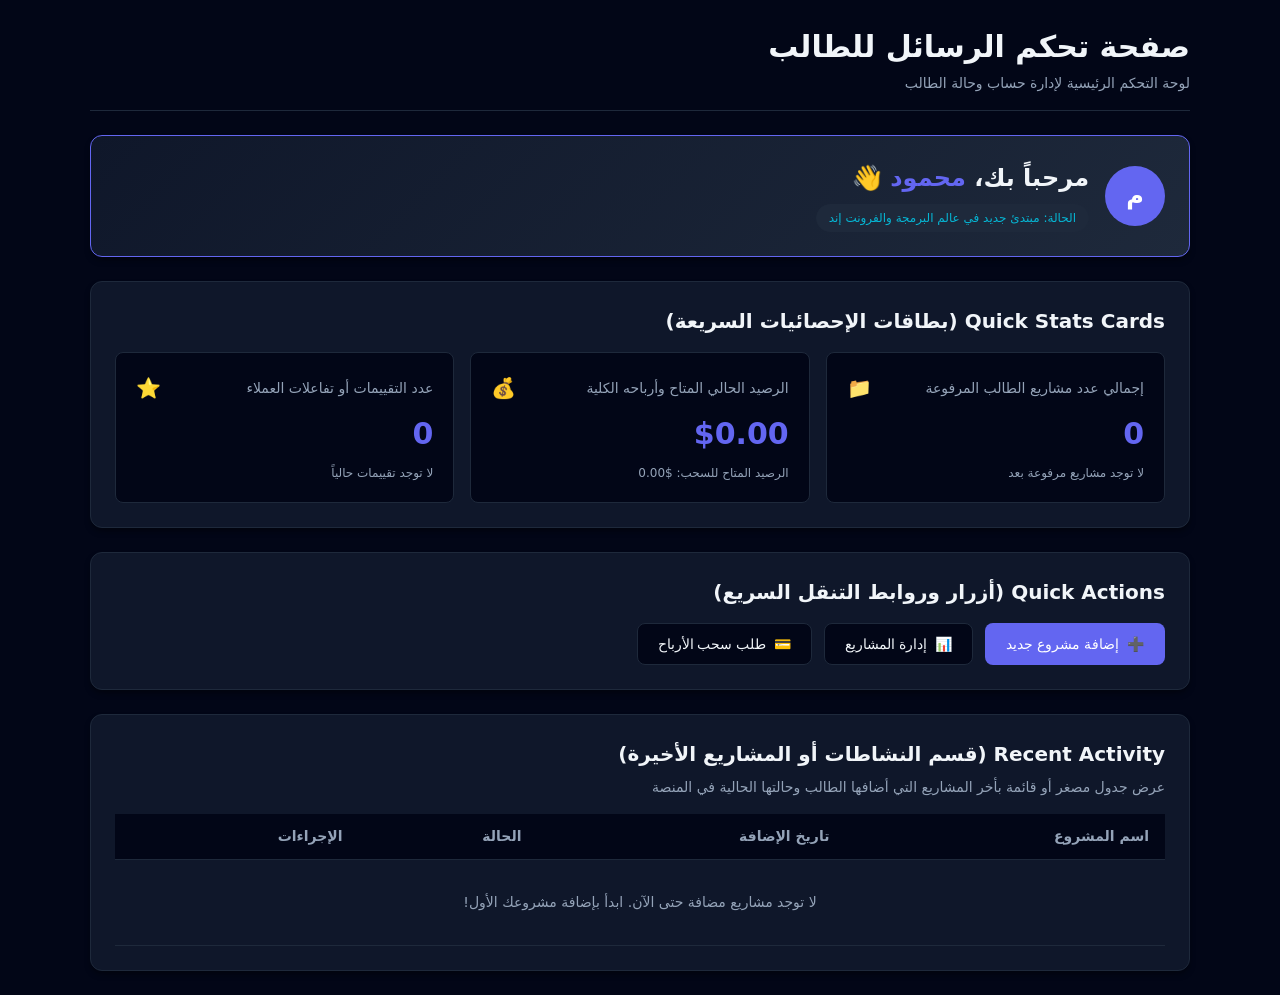
<file: index.html>
<!DOCTYPE html>
<html lang="ar" dir="rtl" class="dark-theme">
<head>
    <meta charset="UTF-8">
    <meta name="viewport" content="width=device-width, initial-scale=1.0">
    <title>صفحة تحكم الرسائل للطالب</title>
    <link rel="stylesheet" href="style.css">
</head>
<body class="dark-theme">
 
    <div class="dashboard-container">
        <!-- Header / Page Title -->
        <header class="dashboard-header">
            <h1>صفحة تحكم الرسائل للطالب</h1>
            <p class="subtitle">لوحة التحكم الرئيسية لإدارة حساب وحالة الطالب</p>
        </header>
 
        <!-- Section 1: Welcome & Profile Banner -->
        <section class="section welcome-banner">
            <div class="banner-content">
                <div class="avatar">م</div>
                <div class="user-info">
                    <h2>مرحباً بك، <span class="highlight">محمود</span> 👋</h2>
                    <p class="status-badge">الحالة: مبتدئ جديد في عالم البرمجة والفرونت إند</p>
                </div>
            </div>
        </section>
 
        <!-- Section 2: Quick Stats Cards -->
        <section class="section stats-section">
            <h2 class="section-title">Quick Stats Cards (بطاقات الإحصائيات السريعة)</h2>
            <div class="stats-grid">
                <div class="stat-card">
                    <div class="stat-header">
                        <span class="stat-title">إجمالي عدد مشاريع الطالب المرفوعة</span>
                        <span class="stat-icon">📁</span>
                    </div>
                    <div class="stat-value">0</div>
                    <div class="stat-footer">لا توجد مشاريع مرفوعة بعد</div>
                </div>
 
                <div class="stat-card">
                    <div class="stat-header">
                        <span class="stat-title">الرصيد الحالي المتاح وأرباحه الكلية</span>
                        <span class="stat-icon">💰</span>
                    </div>
                    <div class="stat-value">$0.00</div>
                    <div class="stat-footer">الرصيد المتاح للسحب: $0.00</div>
                </div>
 
                <div class="stat-card">
                    <div class="stat-header">
                        <span class="stat-title">عدد التقييمات أو تفاعلات العملاء</span>
                        <span class="stat-icon">⭐</span>
                    </div>
                    <div class="stat-value">0</div>
                    <div class="stat-footer">لا توجد تقييمات حالياً</div>
                </div>
            </div>
        </section>
 
        <!-- Section 3: Quick Actions -->
        <section class="section actions-section">
            <h2 class="section-title">Quick Actions (أزرار وروابط التنقل السريع)</h2>
            <div class="actions-grid">
                <button class="btn btn-primary">
                    <span class="btn-icon">➕</span>
                    <span>إضافة مشروع جديد</span>
                </button>
                <button class="btn btn-secondary">
                    <span class="btn-icon">📊</span>
                    <span>إدارة المشاريع</span>
                </button>
                <button class="btn btn-secondary">
                    <span class="btn-icon">💳</span>
                    <span>طلب سحب الأرباح</span>
                </button>
            </div>
        </section>
 
        <!-- Section 4: Recent Activity -->
        <section class="section activity-section">
            <h2 class="section-title">Recent Activity (قسم النشاطات أو المشاريع الأخيرة)</h2>
            <p class="section-desc">عرض جدول مصغر أو قائمة بأخر المشاريع التي أضافها الطالب وحالتها الحالية في المنصة</p>
            
            <div class="table-container">
                <table class="activity-table">
                    <thead>
                        <tr>
                            <th>اسم المشروع</th>
                            <th>تاريخ الإضافة</th>
                            <th>الحالة</th>
                            <th>الإجراءات</th>
                        </tr>
                    </thead>
                    <tbody>
                        <tr>
                            <td colspan="4" class="empty-state">
                                لا توجد مشاريع مضافة حتى الآن. ابدأ بإضافة مشروعك الأول!
                            </td>
                        </tr>
                    </tbody>
                </table>
            </div>
        </section>
    </div>
 
</body>
</html>
</file>
<file: style.css>
/* Import root variables provided */
:root {
  /* ==========================================
     1. COLOR PALETTE (Light & Dark Ready)
     ========================================== */
  --primary-50: #eef2ff;
  --primary-100: #e0e7ff;
  --primary-500: #6366f1;
  --primary-600: #4f46e5;
  --primary-700: #4338ca;
 
  --slate-25: #fcfdff;
  --slate-50: #f8fafc;
  --slate-100: #f1f5f9;
  --slate-200: #e2e8f0;
  --slate-300: #cbd5e1;
  --slate-400: #94a3b8;
  --slate-500: #64748b;
  --slate-600: #475569;
  --slate-700: #334155;
  --slate-800: #1e293b;
  --slate-900: #0f172a;
  --slate-950: #020617;
 
  --success-500: #10b981;
  --warning-500: #f59e0b;
  --danger-500: #ef4444;
  --info-500: #06b6d4;
 
  --bg-main: var(--slate-950);
  --bg-surface: var(--slate-900);
  --bg-surface-hover: var(--slate-800);
  
  --text-main: var(--slate-100);
  --text-muted: var(--slate-400);
  --text-inverse: #ffffff;
 
  --border-color: var(--slate-800);
  --border-focus: var(--primary-500);
 
  /* ==========================================
     2. TYPOGRAPHY
     ========================================== */
  --font-sans: system-ui, -apple-system, BlinkMacSystemFont, "Segoe UI", Roboto, "Helvetica Neue", Arial, sans-serif;
  --font-mono: ui-monospace, SFMono-Regular, Menlo, Monaco, Consolas, monospace;
 
  --text-xs: 0.75rem;
  --text-sm: 0.875rem;
  --text-base: 1rem;
  --text-lg: 1.125rem;
  --text-xl: 1.25rem;
  --text-2xl: 1.5rem;
  --text-3xl: 1.875rem;
  --text-4xl: 2.25rem;
 
  --font-normal: 400;
  --font-medium: 500;
  --font-semibold: 600;
  --font-bold: 700;
 
  --leading-tight: 1.25;
  --leading-normal: 1.5;
  --leading-relaxed: 1.75;
 
  /* ==========================================
     3. SPACING & LAYOUT
     ========================================== */
  --space-1: 0.25rem;
  --space-2: 0.5rem;
  --space-3: 0.75rem;
  --space-4: 1rem;
  --space-5: 1.25rem;
  --space-6: 1.5rem;
  --space-8: 2rem;
  --space-10: 2.5rem;
  --space-12: 3rem;
  --space-16: 4rem;
 
  /* ==========================================
     4. BORDERS & RADIUS
     ========================================== */
  --radius-sm: 0.375rem;
  --radius-md: 0.5rem;
  --radius-lg: 0.75rem;
  --radius-xl: 1rem;
  --radius-full: 9999px;
 
  /* ==========================================
     5. SHADOWS & ELEVATION
     ========================================== */
  --shadow-sm: 0 1px 2px 0 rgb(0 0 0 / 0.3);
  --shadow-md: 0 4px 6px -1px rgb(0 0 0 / 0.4);
  --shadow-lg: 0 10px 15px -3px rgb(0 0 0 / 0.4);
  --shadow-inner: inset 0 2px 4px 0 rgb(0 0 0 / 0.2);
 
  /* ==========================================
     6. TRANSITIONS & ANIMATIONS
     ========================================== */
  --transition-fast: 150ms cubic-bezier(0.4, 0, 0.2, 1);
  --transition-base: 250ms cubic-bezier(0.4, 0, 0.2, 1);
  --transition-slow: 350ms cubic-bezier(0.4, 0, 0.2, 1);
}
 
.dark-theme {
  --bg-main: var(--slate-950);
  --bg-surface: var(--slate-900);
  --bg-surface-hover: var(--slate-800);
  --text-main: var(--slate-100);
  --text-muted: var(--slate-400);
  --border-color: var(--slate-800);
}
 
/* ==========================================
   RESET & BASE STYLES
   ========================================== */
* {
    box-sizing: border-box;
    margin: 0;
    padding: 0;
}
 
body {
    background-color: var(--bg-main);
    color: var(--text-main);
    font-family: var(--font-sans);
    line-height: var(--leading-normal);
    padding: var(--space-6);
    direction: rtl;
}
 
.dashboard-container {
    max-width: 1100px;
    margin: 0 auto;
    display: flex;
    flex-direction: column;
    gap: var(--space-6);
}
 
/* Header */
.dashboard-header {
    border-bottom: 1px solid var(--border-color);
    padding-bottom: var(--space-4);
}
 
.dashboard-header h1 {
    font-size: var(--text-3xl);
    font-weight: var(--font-bold);
    color: var(--text-main);
}
 
.dashboard-header .subtitle {
    color: var(--text-muted);
    font-size: var(--text-sm);
    margin-top: var(--space-1);
}
 
/* Sections General */
.section {
    background-color: var(--bg-surface);
    border: 1px solid var(--border-color);
    border-radius: var(--radius-lg);
    padding: var(--space-6);
    box-shadow: var(--shadow-md);
}
 
.section-title {
    font-size: var(--text-xl);
    font-weight: var(--font-semibold);
    color: var(--text-main);
    margin-bottom: var(--space-2);
}
 
.section-desc {
    font-size: var(--text-sm);
    color: var(--text-muted);
    margin-bottom: var(--space-4);
}
 
/* 1. Welcome & Profile Banner */
.welcome-banner {
    background: linear-gradient(135deg, var(--bg-surface) 0%, var(--slate-800) 100%);
    border: 1px solid var(--primary-500);
}
 
.banner-content {
    display: flex;
    align-items: center;
    gap: var(--space-4);
}
 
.avatar {
    width: 60px;
    height: 60px;
    border-radius: var(--radius-full);
    background-color: var(--primary-500);
    color: var(--text-inverse);
    display: flex;
    align-items: center;
    justify-content: center;
    font-size: var(--text-2xl);
    font-weight: var(--font-bold);
}
 
.user-info h2 {
    font-size: var(--text-2xl);
    font-weight: var(--font-bold);
}
 
.user-info .highlight {
    color: var(--primary-500);
}
 
.status-badge {
    display: inline-block;
    margin-top: var(--space-2);
    font-size: var(--text-xs);
    background-color: var(--slate-800);
    color: var(--info-500);
    padding: var(--space-1) var(--space-3);
    border-radius: var(--radius-full);
    border: 1px solid var(--border-color);
}
 
/* 2. Quick Stats Cards */
.stats-grid {
    display: grid;
    grid-template-columns: repeat(auto-fit, minmax(280px, 1fr));
    gap: var(--space-4);
    margin-top: var(--space-4);
}
 
.stat-card {
    background-color: var(--bg-main);
    border: 1px solid var(--border-color);
    border-radius: var(--radius-md);
    padding: var(--space-5);
    transition: background-color var(--transition-base), border-color var(--transition-base);
}
 
.stat-card:hover {
    background-color: var(--bg-surface-hover);
    border-color: var(--primary-500);
}
 
.stat-header {
    display: flex;
    justify-content: space-between;
    align-items: center;
    margin-bottom: var(--space-2);
}
 
.stat-title {
    font-size: var(--text-sm);
    color: var(--text-muted);
}
 
.stat-icon {
    font-size: var(--text-xl);
}
 
.stat-value {
    font-size: var(--text-3xl);
    font-weight: var(--font-bold);
    color: var(--primary-500);
    margin: var(--space-2) 0;
}
 
.stat-footer {
    font-size: var(--text-xs);
    color: var(--text-muted);
}
 
/* 3. Quick Actions */
.actions-grid {
    display: flex;
    flex-wrap: wrap;
    gap: var(--space-3);
    margin-top: var(--space-4);
}
 
.btn {
    display: inline-flex;
    align-items: center;
    gap: var(--space-2);
    padding: var(--space-3) var(--space-5);
    border-radius: var(--radius-md);
    font-size: var(--text-sm);
    font-weight: var(--font-medium);
    cursor: pointer;
    border: 1px solid transparent;
    transition: background-color var(--transition-fast), border-color var(--transition-fast);
}
 
.btn-primary {
    background-color: var(--primary-500);
    color: var(--text-inverse);
}
 
.btn-primary:hover {
    background-color: var(--primary-600);
}
 
.btn-secondary {
    background-color: var(--bg-main);
    color: var(--text-main);
    border-color: var(--border-color);
}
 
.btn-secondary:hover {
    background-color: var(--bg-surface-hover);
    border-color: var(--primary-500);
}
 
/* 4. Recent Activity */
.table-container {
    overflow-x: auto;
    margin-top: var(--space-4);
}
 
.activity-table {
    width: 100%;
    border-collapse: collapse;
    text-align: right;
    font-size: var(--text-sm);
}
 
.activity-table th, .activity-table td {
    padding: var(--space-3) var(--space-4);
    border-bottom: 1px solid var(--border-color);
}
 
.activity-table th {
    background-color: var(--bg-main);
    color: var(--text-muted);
    font-weight: var(--font-semibold);
}
 
.activity-table td.empty-state {
    text-align: center;
    color: var(--text-muted);
    padding: var(--space-8);
}
</file>
